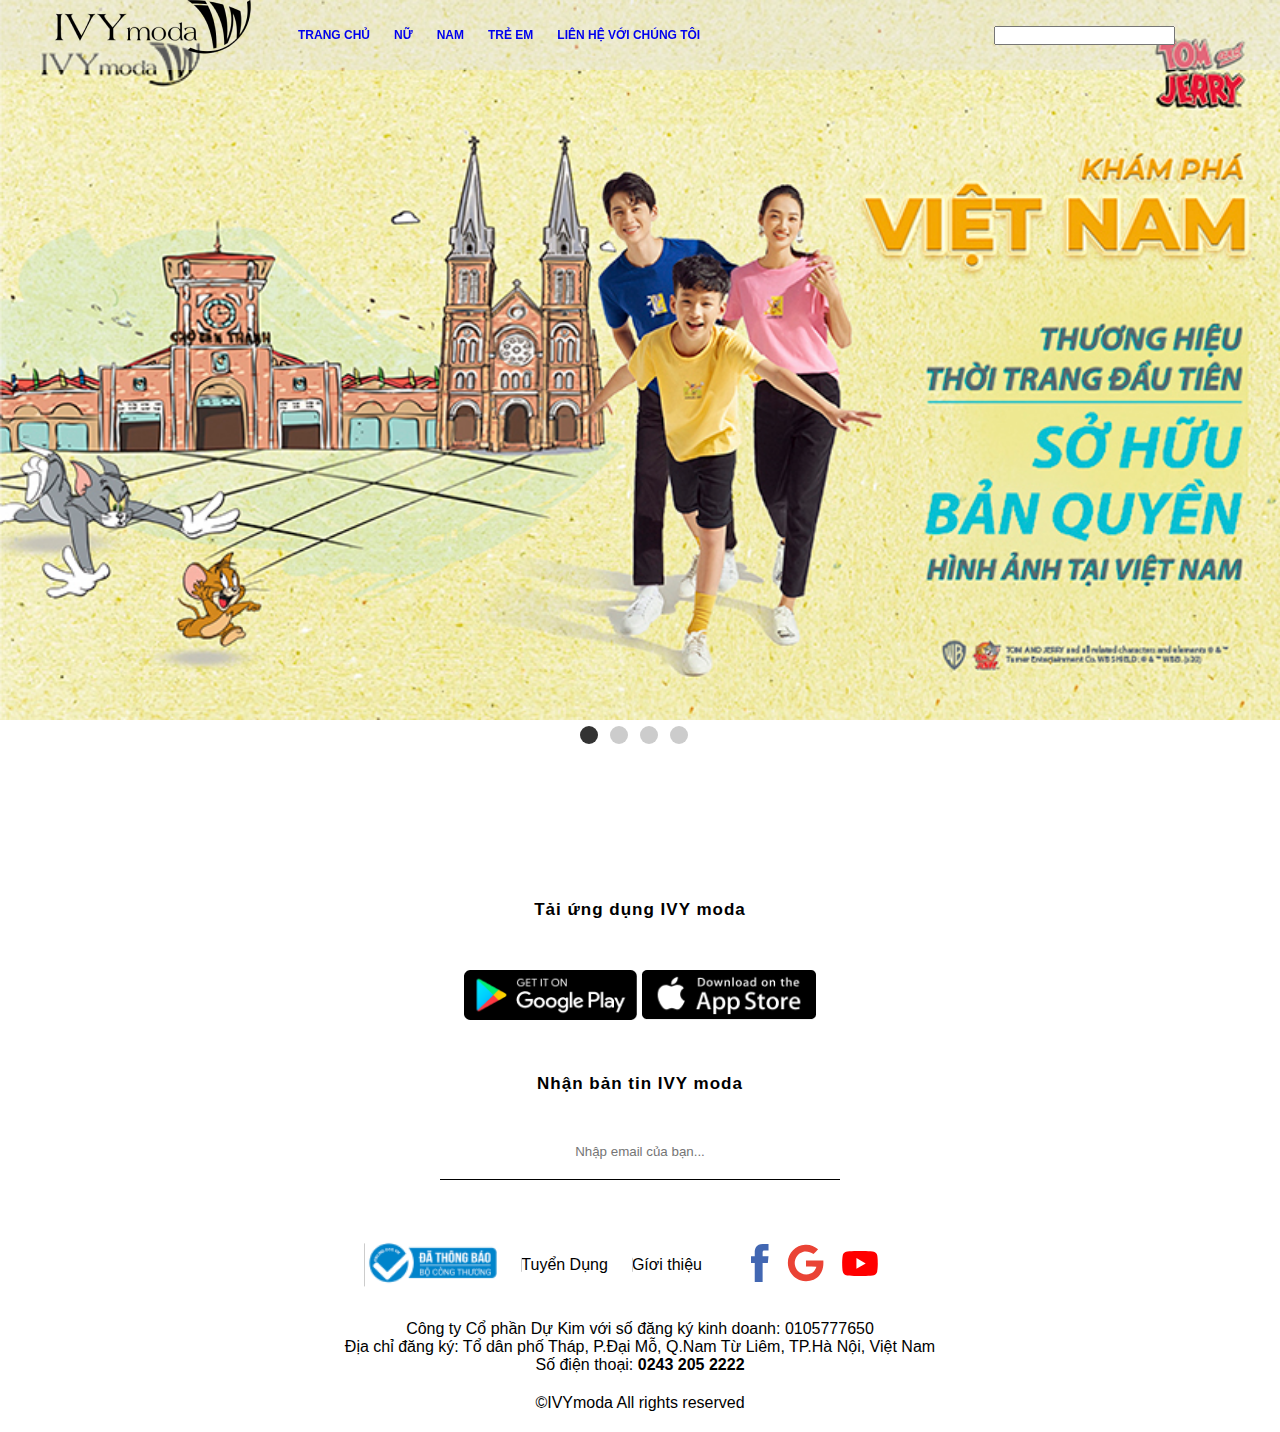
<file: index.html>
<!DOCTYPE html>
<html lang="en">
<head>
    <meta charset="UTF-8">
    <meta http-equiv="X-UA-Compatible" content="IE=edge">
    <meta name="viewport" content="width=device-width, initial-scale=1.0">
    <title>Gsouth</title>
    <link rel="stylesheet" href="style.css">
</head>
<body>
    <header>
        <div class="logo">
            <img src="Hình ảnh/logo.png"     alt="">
        </div>
        <div class="menu">
            <li><a href="index.html">TRANG CHỦ</a></li>
            <li><a href="thoitrangnu.html">NỮ</a>
                <ul class="sub-menu">
                    <li><a href="">Hàng mới về</a></li>
                    <li><a href="">collection</a></li>
                    <li><a href="">Áo</a>
                         <ul>
                            <li><a href="">Áo sơ mi</a></li>
                            <li><a href="">Áo thun</a></li>
                            <li><a href="">Áo khoác</a></li>
                            <li><a href="">Áo len</a></li>
                        </ul>
                    </li>
                    <li><a href="">Quần</a>
                        <ul>
                            <li><a href="">Quần dài</a></li>
                            <li><a href="">Quần lửng</a></li>
                            <li><a href="">Quần kaki</a></li>
                        </ul>
                    </li>
                </ul>
            </li>
            <li><a href="thoitrangnam.html">NAM</a>
                <ul class="sub-menu">
                    <li><a href="">Hàng mới về</a></li>
                    <li><a href="">collection</a></li>
                    <li><a href="">Áo</a>
                         <ul>
                            <li><a href="">Áo sơ mi</a></li>
                            <li><a href="">Áo thun</a></li>
                            <li><a href="">Áo khoác</a></li>
                        </ul>
                    </li>
                    <li><a href="">Quần</a>
                        <ul>
                            <li><a href="">Quần dài</a></li>
                            <li><a href="">Quần kaki</a></li>
                        </ul>
                    </li>
                </ul>
            </li>
            <li><a href="treem.html">TRẺ EM</a></li>
            <li><a href="Lienhe.html">LIÊN HỆ VỚI CHÚNG TÔI</a></li>


        </div>
        <div class="others">
            <li><input type="text"> <i class="fas fa-sarch"></i></li>
            <li><a class="fa fa-paw" href=""></a></li>
            <li><a class="fa fa-user" href=""></a></li>
            <li><a class="fa fa-shopping-bag" href=""></a></li>
        </div>
    </header>
    <section id="Slider">
        <div class="aspect-ratio-169">
            <img src="Hình ảnh/nền.jpg">
            <img src="Hình ảnh/Hinh1.jpg">
            <img src="Hình ảnh/Hình 2.jpg">
            <img src="Hình ảnh/Hình 3.jpg">
        </div>
        <div class="dot-container">
            <div class="dot active"></div>
            <div class="dot"></div>
            <div class="dot"></div>
            <div class="dot"></div>
        </div>
    </section>
    <!-------------------------------------------------------------------->
    <section class="app-container">
        <p>Tải ứng dụng IVY moda</p>
        <div class="app-google">
            <img src="Hình ảnh/googleplay.png" alt="">
            <img src="Hình ảnh/appstore.png" alt="">
        </div>
        <p>Nhận bản tin IVY moda</p>
        <input type="text"placeholder="Nhập email của bạn...">
    </section>
    <div class="footer-top">
        <li><a href=""><img src="Hình ảnh/img-congthuong.png" alt=""></a></li>
        <li><a href=""></a>Tuyển Dụng</li>
        <li><a href=""></a>Gíơi thiệu</li>
        <li>
            <a href=""><img src="Hình ảnh/ic_fb.svg" width="10%" alt=""></a>
            <a href=""><img src="Hình ảnh/ic_gg.svg"width="20%" alt=""></a>
            <a href=""><img src="Hình ảnh/ic_ytb.svg" width="20%" alt=""></a>
        </li>
    </div>
    <div class="footer-center">
    <p>Công ty Cổ phần Dự Kim với số đăng ký kinh doanh: 0105777650<br>

        Địa chỉ đăng ký: Tổ dân phố Tháp, P.Đại Mỗ, Q.Nam Từ Liêm, TP.Hà Nội, Việt Nam<br>
        
        Số điện thoại:<b> 0243 205 2222</b>
    </p>
    </div>
<div class="footer-bottom">
    ©IVYmoda All rights reserved
</div>


</body>
<script>
    const imgPosition = document.querySelectorAll(".aspect-ratio-169 img")
    const imgContainer = document.querySelector('.aspect-ratio-169')
    const dotItem=document.querySelectorAll(".dot")
    let imgNuber = imgPosition.length
    let index = 0
   // console.log(imgPosition)
imgPosition.forEach(function(image,index){
    image.style.left =index*100 + "%"
    dotItem[index].addEventListener("click",function(){
        Slider(index)
    })
})
function imgSlide(){
    index++;
    console.log(index)
    if(index>=imgNuber){
        index=0 }
        Slider(index)
 }
 function Slider(index){
    imgContainer.style.left = "-"+index*100+ "%"
    const dotActive = document.querySelector('.active')
    dotActive.classList.remove("active")
    dotItem[index].classList.add("active")
 }
setInterval(imgSlide,5000)



</script>
</html>
</file>
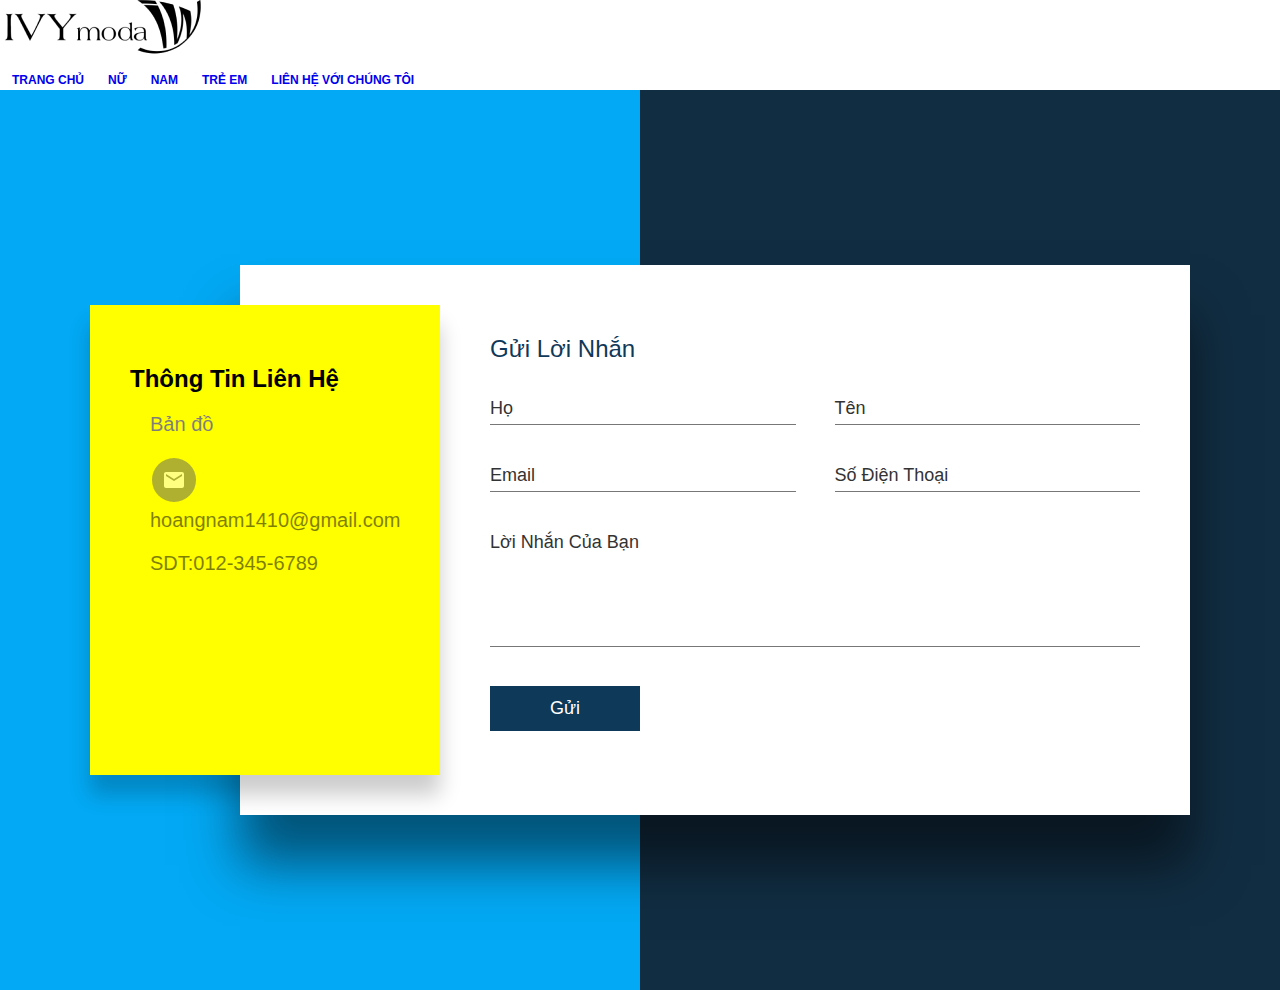
<file: Lienhe.html>
<!DOCTYPE html>
<html lang="en">
<head>
    <meta charset="UTF-8">
    <meta http-equiv="X-UA-Compatible" content="IE=edge">
    <meta name="viewport" content="width=device-width, initial-scale=1.0">
    <title>Document</title>
</head>
<link rel="stylesheet" href="stylelienhe.css">
<body>
    <div class="logo">
        <img src="Hình ảnh/logo.png"     alt="">
    </div>
    <div class="menu">
        <li><a href="index.html">TRANG CHỦ</a></li>
        <li><a href="thoitrangnu.html">NỮ</a>
            <ul class="sub-menu">
                <li><a href="">Hàng mới về</a></li>
                <li><a href="">collection</a></li>
                <li><a href="">Áo</a>
                     <ul>
                        <li><a href="">Áo sơ mi</a></li>
                        <li><a href="">Áo thun</a></li>
                        <li><a href="">Áo khoác</a></li>
                        <li><a href="">Áo len</a></li>
                    </ul>
                </li>
                <li><a href="">Quần</a>
                    <ul>
                        <li><a href="">Quần dài</a></li>
                        <li><a href="">Quần lửng</a></li>
                        <li><a href="">Quần kaki</a></li>
                    </ul>
                </li>
            </ul>
        </li>
        <li><a href="thoitrangnam.html">NAM</a>
            <ul class="sub-menu">
                <li><a href="">Hàng mới về</a></li>
                <li><a href="">collection</a></li>
                <li><a href="">Áo</a>
                     <ul>
                        <li><a href="">Áo sơ mi</a></li>
                        <li><a href="">Áo thun</a></li>
                        <li><a href="">Áo khoác</a></li>
                    </ul>
                </li>
                <li><a href="">Quần</a>
                    <ul>
                        <li><a href="">Quần dài</a></li>
                        <li><a href="">Quần kaki</a></li>
                    </ul>
                </li>
            </ul>
        </li>
        <li><a href="treem.html">TRẺ EM</a></li>
        <li><a href="Lienhe.html">LIÊN HỆ VỚI CHÚNG TÔI</a></li>


    </div>
    <section>
        <div class="container">
          <div class="containerinfo">
            <div>
              <h2>Thông Tin Liên Hệ</h2>
              <ul class="info">
                <li>
                  <span><i class="fa fa-map-marker" aria-hidden="true"></i></span>
                  <span><a href="bảnđồ.html">Bản đồ</a>
                  </span>
                </li>
                <li>
                  <span><i class="fa fa-envelope" aria-hidden="true"></i></span>
                  <span><img src="Hình ảnh/email-icon.svg" alt=""> hoangnam1410@gmail.com</span>
                </li>
               <li>
                  <span><i class="fa fa-phone-square" aria-hidden="true"></i></span>
                  <span>SDT:012-345-6789</span>
                </li>
              </ul>
                </div>
            </div>
            <div class="containerForm">
                <h2>Gửi Lời Nhắn</h2>
                <div class="formBox">
                    <div class="inputBox w50">
                        <input type="text" name="" required>
                        <span>Họ</span>
                    </div>
                    <div class="inputBox w50">
                        <input type="text" name="" required>
                        <span>Tên</span>
                    </div>
                    <div class="inputBox w50">
                        <input type="text" name="" required>
                        <span>Email</span>
                    </div>
                    <div class="inputBox w50">
                        <input type="text" name="" required>
                        <span>Số Điện Thoại</span>
                    </div>
                    <div class="inputBox w100">
                        <textarea name="" required></textarea>
                        <span>Lời Nhắn Của Bạn</span>
                    </div>
                    <div class="inputBox w100">
                        <input type="submit" value="Gửi">
                    </div>
                </div>
            </div>
        </div>
     </section>
     <!-------------------------------------------------------------------------------------->
</body>
</html>
</file>
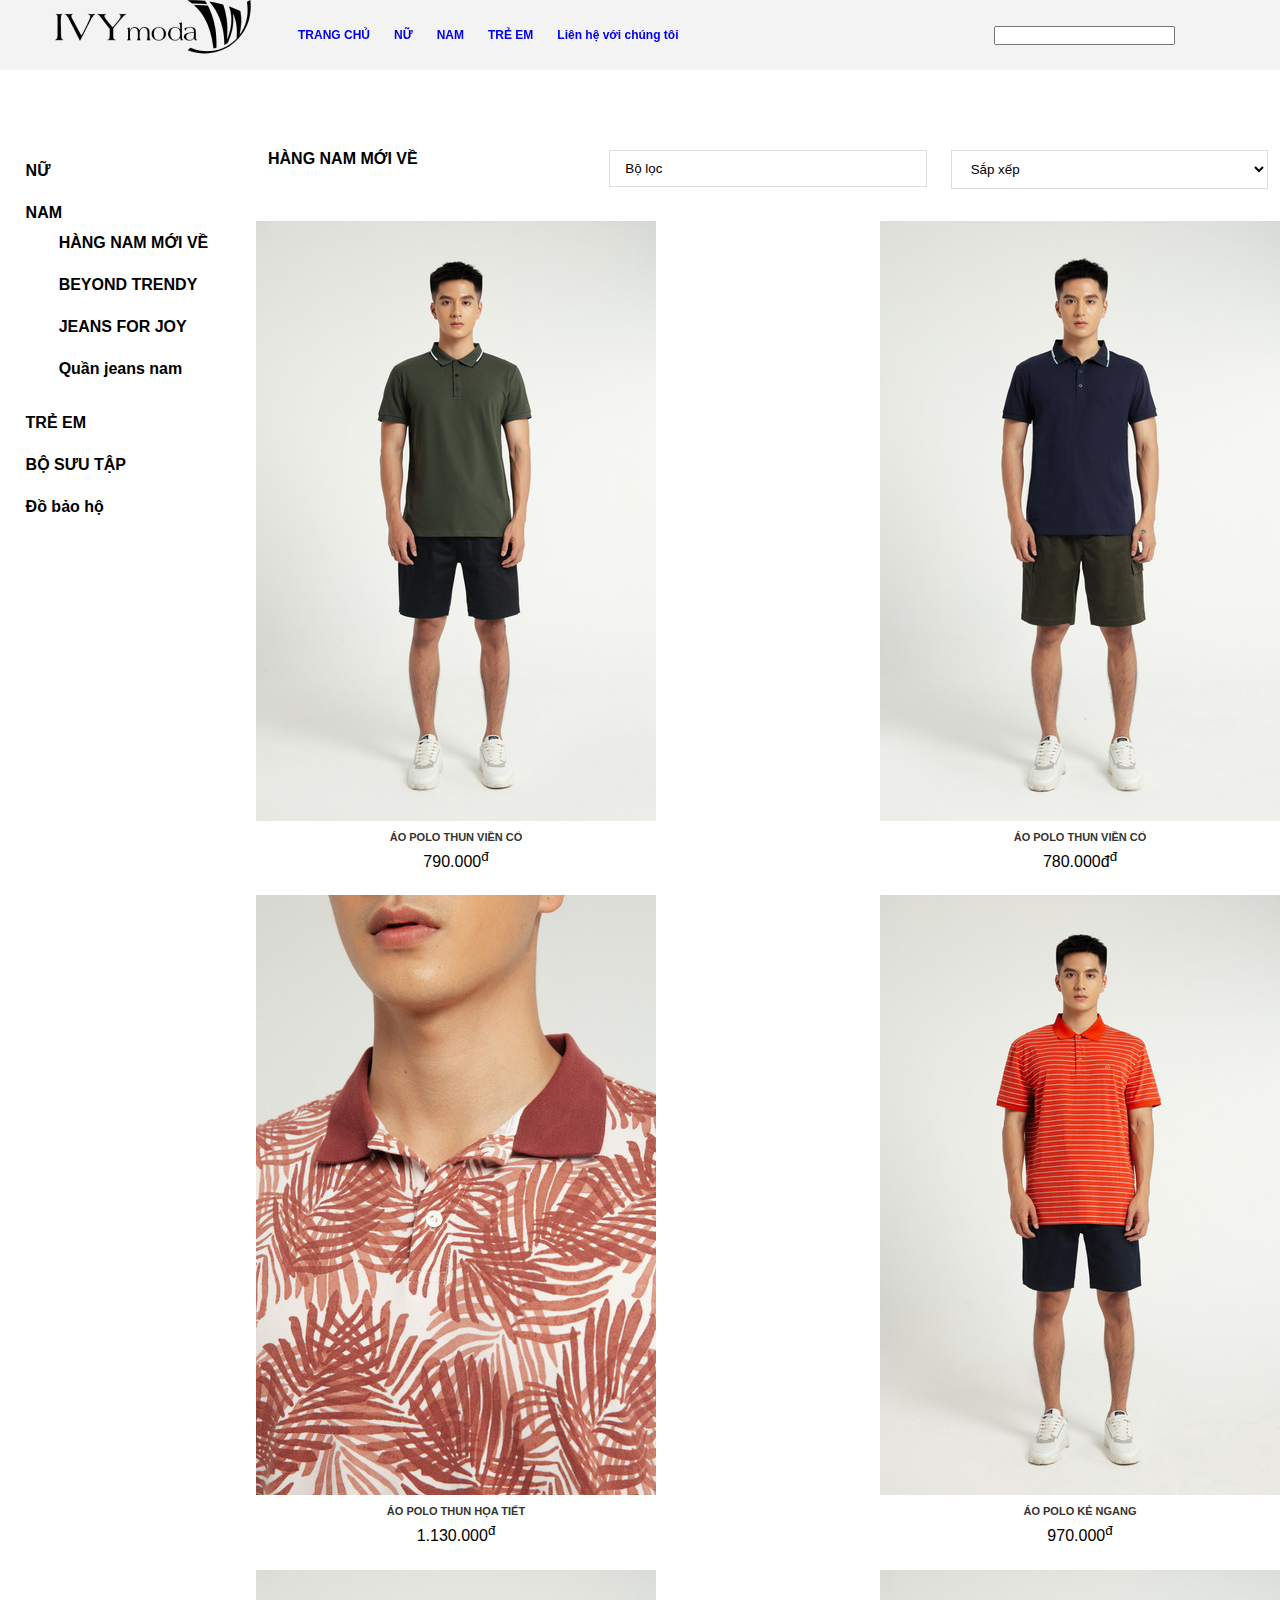
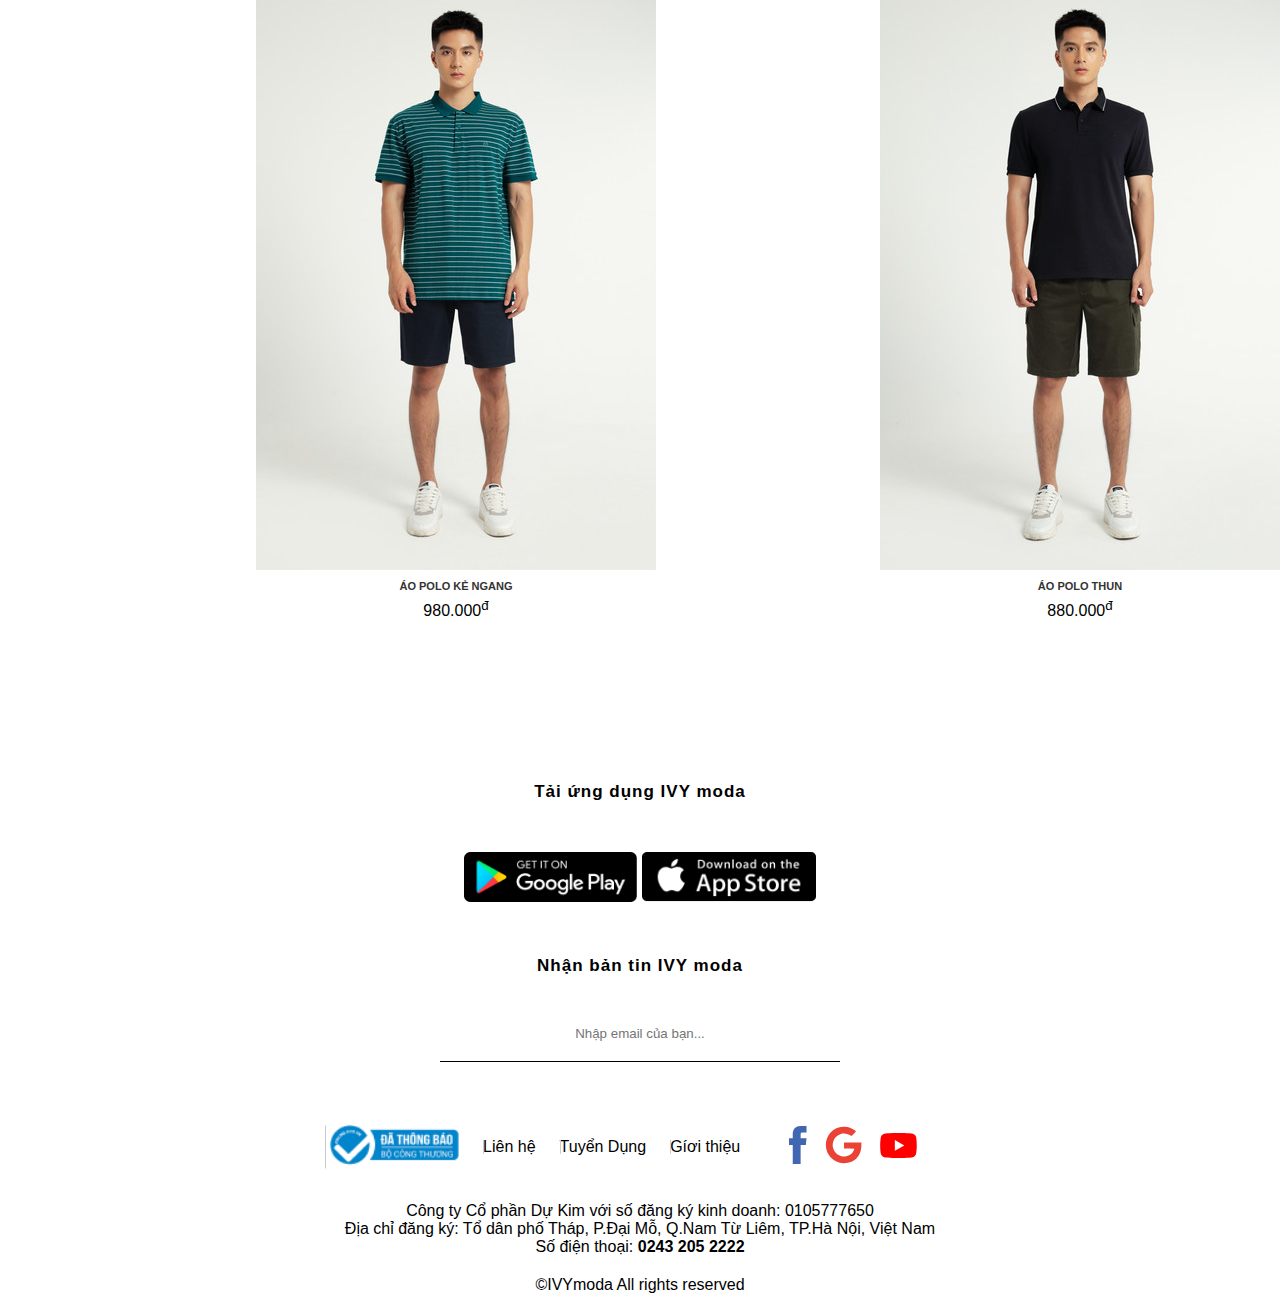
<file: thoitrangnam.html>
<!DOCTYPE html>
<html lang="en">
<head>
    <meta charset="UTF-8">
    <meta http-equiv="X-UA-Compatible" content="IE=edge">
    <meta name="viewport" content="width=device-width, initial-scale=1.0">
    <title>Gsouth</title>
    <link rel="stylesheet" href="stylethoitrangnam.css">
</head>
<body>
    <header>
        <div class="logo">
            <img src="Hình ảnh/logo.png" alt="">
        </div>
        <div class="menu">
            <li><a href="index.html">TRANG CHỦ</a></li>
            <li><a href="thoitrangnu.html">NỮ</a>
                <ul class="sub-menu">
                    <li><a href="">Hàng mới về</a></li>
                    <li><a href="">collection</a></li>
                    <li><a href="">Áo</a>
                         <ul>
                            <li><a href="">Áo sơ mi</a></li>
                            <li><a href="">Áo thun</a></li>
                            <li><a href="">Áo khoác</a></li>
                            <li><a href="">Áo len</a></li>
                        </ul>
                    </li>
                    <li><a href="">Quần</a>
                        <ul>
                            <li><a href="">Quần dài</a></li>
                            <li><a href="">Quần lửng</a></li>
                            <li><a href="">Quần kaki</a></li>
                        </ul>
                    </li>
                </ul>
            </li>
            <li><a href="thoitrangnam.html">NAM</a></li>
            <li><a href="treem.html">TRẺ EM</a></li>
            <li><a href="Lienhe.html">Liên hệ với chúng tôi</a></li>


        </div>
        <div class="others">
            <li><input type="text"> <i class="fas fa-sarch"></i></li>
            <li><a class="fa fa-paw" href=""></a></li>
            <li><a class="fa fa-user" href=""></a></li>
            <li><a class="fa fa-shopping-bag" href=""></a></li>
    </div>
    </header>
    <!------------------------------------------------------------------>
    <section class="cartegory">
        <div class="container">   
            <div class="cartegory-top">
            
            </div>
        </div>
        <div class="container">
            <div class="row">
                <div class="cartegory-left ">
                    <ul>
                        <li class="cartegory-left-li"><a href="">NỮ</a>
                            <ul>
                                <li><a href="">HÀNG NỮ MỚI VỀ</a></li>
                                <li><a href="">BEYOND TRENDY</a></li>
                                <li><a href="">JEANS FOR JOY</a></li>
                                <li><a href="">Quần jeans nữ</a></li>
                            </ul>
                        </li>
                    <li class="cartegory-left-li block"><a href="">NAM</a>
                        <ul>
                            <li><a href="">HÀNG NAM MỚI VỀ</a></li>
                            <li><a href="">BEYOND TRENDY</a></li>
                            <li><a href="">JEANS FOR JOY</a></li>
                            <li><a href="">Quần jeans nam</a></li>
                        </ul>
                    </li>
                        <li class="cartegory-left-li"><a href="">TRẺ EM</a></li>
                        <li class="cartegory-left-li"><a href="">BỘ SƯU TẬP</a></li>
                        <li class="cartegory-left-li"><a href="">Đồ bảo hộ</a></li>
                    </ul>

                </div>
                <div class="cartegory-right row">
                    <div class="cartegory-right-top-item">
                        <p>HÀNG NAM MỚI VỀ</p>
                    </div>
                    <div class="cartegory-right-top-item">
                       <button><span>Bộ lọc</span><i class="fas fa-sort-down"></i></button>
                    </div>
                    <div class="cartegory-right-top-item">
                       <select name="" id="">
                            <option value="">Sắp xếp</option>
                            <option value="">Gía cao đến thấp</option>
                            <option value="">Gía thấp đến cao</option>
                       </select>
                     </div>
                     <div class="cartegory-right-content row">
                        <div class="cartegory-right-content-item">
                            <img src="Hình thời trang nam/1.jpg" alt="">
                            <h1>ÁO POLO THUN VIỀN CỔ</h1>
                            <p>790.000<sup>đ</sup></p>
                        </div>
                    
                    <div class="cartegory-right-content-item">
                        <img src="Hình thời trang nam/2.jpg" alt="">
                        <h1>ÁO POLO THUN VIỀN CỔ</h1>
                        <p>780.000đ<sup>đ</sup></p>
                    </div>
                    <div class="cartegory-right-content-item">
                        <img src="Hình thời trang nam/3.jpg" alt="">
                        <h1>ÁO POLO THUN HỌA TIẾT</h1>
                        <p>1.130.000<sup>đ</sup></p>
                    </div>
                    <div class="cartegory-right-content-item">
                        <img src="Hình thời trang nam/4.jpg" alt="">
                        <h1>ÁO POLO KẺ NGANG</h1>
                        <p>970.000<sup>đ</sup></p>
                    </div>
                    <div class="cartegory-right-content-item">
                        <img src="Hình thời trang nam/5.jpg" alt="">
                        <h1>ÁO POLO KẺ NGANG</h1>
                        <p>980.000<sup>đ</sup></p>
                    </div>
                    <div class="cartegory-right-content-item">
                        <img src="Hình thời trang nam/6.jpg" alt="">
                        <h1>ÁO POLO THUN</h1>
                        <p>880.000<sup>đ</sup></p>
                    </div>
                    
                </div>    
                
                
            </div>
        </div>
    </section>



    <!-------------------------------------------------------------------------->
    <section class="app-container">
        <p>Tải ứng dụng IVY moda</p>
        <div class="app-google">
            <img src="Hình ảnh/googleplay.png" alt="">
            <img src="Hình ảnh/appstore.png" alt="">
        </div>
        <p>Nhận bản tin IVY moda</p>
        <input type="text"placeholder="Nhập email của bạn...">
    </section>
    <div class="footer-top">
        <li><a href=""><img src="Hình ảnh/img-congthuong.png" alt=""></a></li>
        <li><a href="Lienhe.html"></a>Liên hệ</li>
        <li><a href=""></a>Tuyển Dụng</li>
        <li><a href=""></a>Gíơi thiệu</li>
        <li>
            <a href=""><img src="Hình ảnh/ic_fb.svg" width="10%" alt=""></a>
            <a href=""><img src="Hình ảnh/ic_gg.svg"width="20%" alt=""></a>
            <a href=""><img src="Hình ảnh/ic_ytb.svg" width="20%" alt=""></a>
        </li>
    </div>
    <div class="footer-center">
    <p>Công ty Cổ phần Dự Kim với số đăng ký kinh doanh: 0105777650<br>

        Địa chỉ đăng ký: Tổ dân phố Tháp, P.Đại Mỗ, Q.Nam Từ Liêm, TP.Hà Nội, Việt Nam<br>
        
        Số điện thoại:<b> 0243 205 2222</b>
    </p>
    </div>
<div class="footer-bottom">
    ©IVYmoda All rights reserved
</div>
</file>
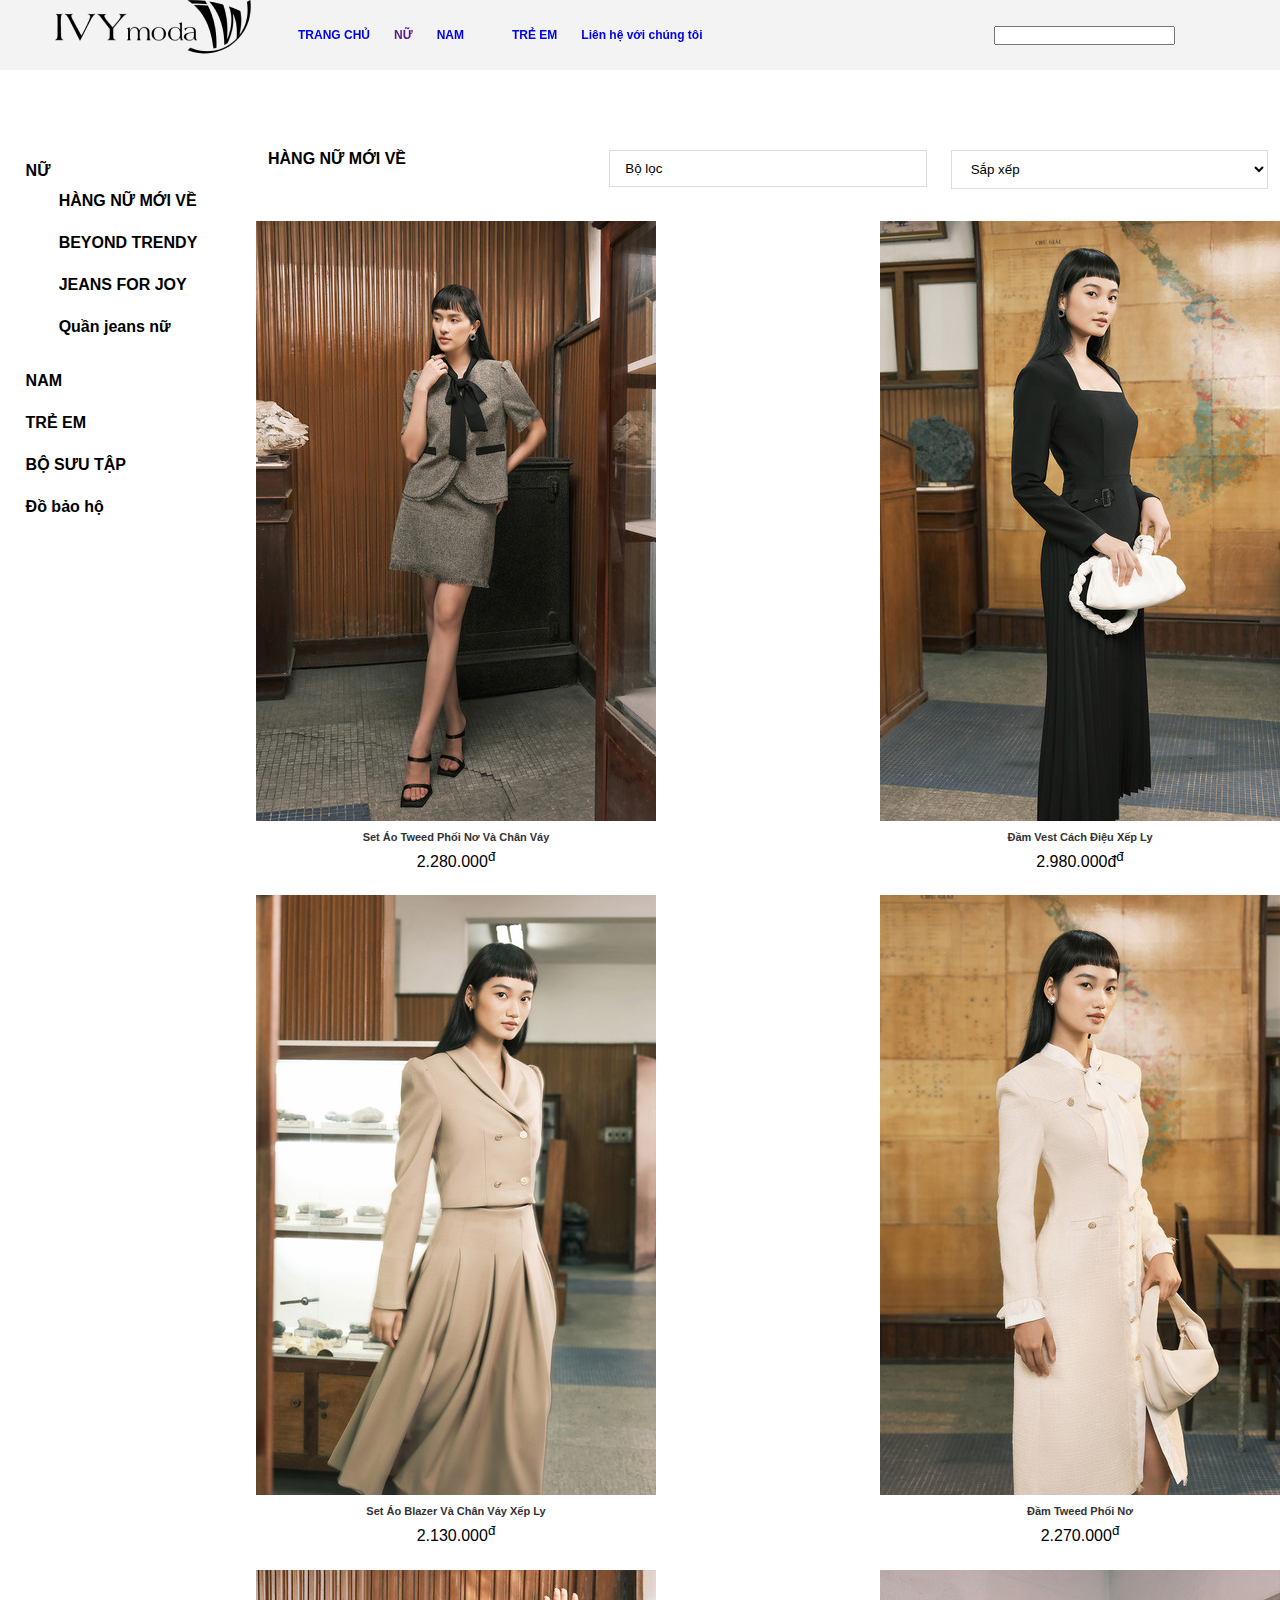
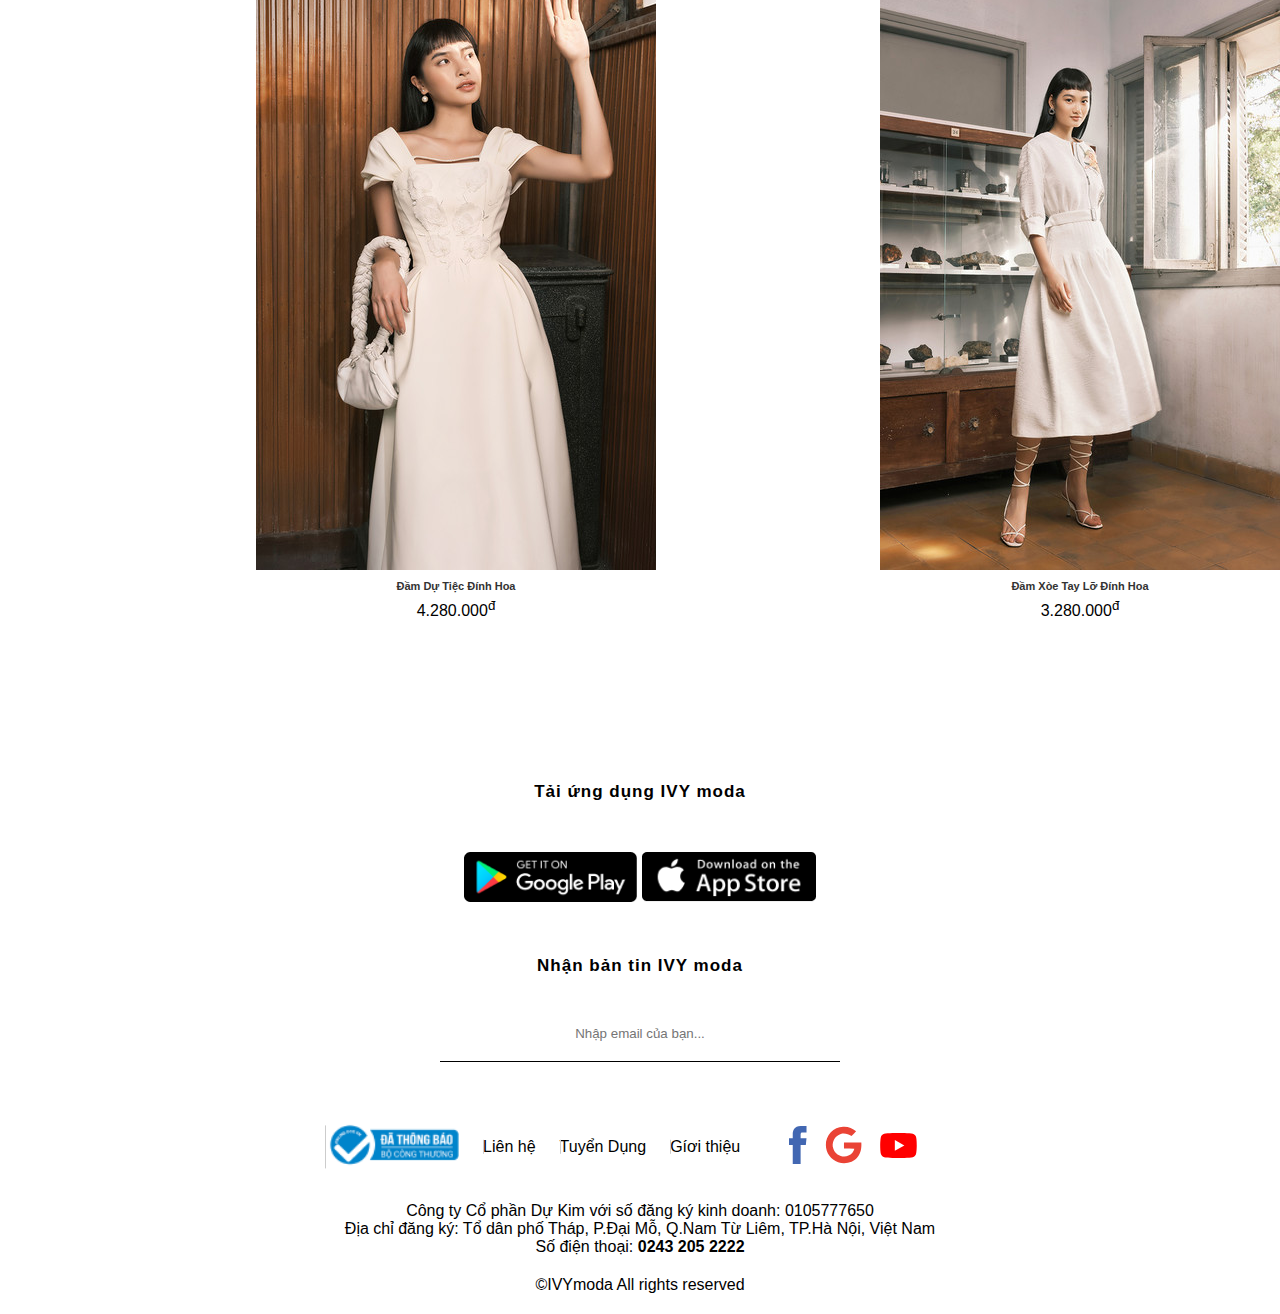
<file: thoitrangnu.html>
<!DOCTYPE html>
<html lang="en">
<head>
    <meta charset="UTF-8">
    <meta http-equiv="X-UA-Compatible" content="IE=edge">
    <meta name="viewport" content="width=device-width, initial-scale=1.0">
    <title>Gsouth</title>
    <link rel="stylesheet" href="stylemuaban.css">
</head>
<body>
    <header>
        <div class="logo">
            <img src="Hình ảnh/logo.png" alt="">
        </div>
        <div class="menu">
            <li><a href="index.html">TRANG CHỦ</a></li>
            <li><a href="">NỮ</a>
                <ul class="sub-menu">
                    <li><a href="">Hàng mới về</a></li>
                    <li><a href="">collection</a></li>
                    <li><a href="">Áo</a>
                         <ul>
                            <li><a href="">Áo sơ mi</a></li>
                            <li><a href="">Áo thun</a></li>
                            <li><a href="">Áo khoác</a></li>
                            <li><a href="">Áo len</a></li>
                        </ul>
                    </li>
                    <li><a href="">Quần</a>
                        <ul>
                            <li><a href="">Quần dài</a></li>
                            <li><a href="">Quần lửng</a></li>
                            <li><a href="">Quần kaki</a></li>
                        </ul>
                    </li>
                </ul>
            </li>
            <li><a href="thoitrangnam.html">NAM</a></li>
                <li><a href=""></a>
                <ul class="sub-menu">
                    <li><a href="">Hàng mới về</a></li>
                    <li><a href="">collection</a></li>
                    <li><a href="">Áo</a>
                         <ul>
                            <li><a href="">Áo sơ mi</a></li>
                            <li><a href="">Áo thun</a></li>
                            <li><a href="">Áo khoác</a></li>
                            <li><a href="">Áo len</a></li>
                        </ul>
                    </li>
                    <li><a href="">Quần</a>
                        <ul>
                            <li><a href="">Quần dài</a></li>
                            <li><a href="">Quần lửng</a></li>
                            <li><a href="">Quần kaki</a></li>
                        </ul>
                    </li>
                </ul>
            </li>
            <li><a href="treem.html">TRẺ EM</a></li>
            <li><a href="Lienhe.html">Liên hệ với chúng tôi</a></li>
            


        </div>
        <div class="others">
            <li><input type="text"> <i class="fas fa-sarch"></i></li>
            <li><a class="fa fa-paw" href=""></a></li>
            <li><a class="fa fa-user" href=""></a></li>
            <li><a class="fa fa-shopping-bag" href=""></a></li>
    </div>
    </header>
    <!----------------------------------------------------------------------------->
    <section class="cartegory">
        <div class="container">   
            <div class="cartegory-top">
            
            </div>
        </div>
        <div class="container">
            <div class="row">
                <div class="cartegory-left ">
                    <ul>
                        <li class="cartegory-left-li block"><a href="">NỮ</a>
                            <ul>
                                <li><a href="">HÀNG NỮ MỚI VỀ</a></li>
                                <li><a href="">BEYOND TRENDY</a></li>
                                <li><a href="">JEANS FOR JOY</a></li>
                                <li><a href="">Quần jeans nữ</a></li>
                            </ul>
                        </li>
                    <li class="cartegory-left-li"><a href="">NAM</a>
                        <ul>
                            <li><a href="">HÀNG NAM MỚI VỀ</a></li>
                            <li><a href="">BEYOND TRENDY</a></li>
                            <li><a href="">JEANS FOR JOY</a></li>
                            <li><a href="">Quần jeans nam</a></li>
                        </ul>
                    </li>
                        <li class="cartegory-left-li"><a href="">TRẺ EM</a></li>
                        <li class="cartegory-left-li"><a href="">BỘ SƯU TẬP</a></li>
                        <li class="cartegory-left-li"><a href="">Đồ bảo hộ</a></li>
                    </ul>

                </div>
                <div class="cartegory-right row">
                    <div class="cartegory-right-top-item">
                        <p>HÀNG NỮ MỚI VỀ</p>
                    </div>
                    <div class="cartegory-right-top-item">
                       <button><span>Bộ lọc</span><i class="fas fa-sort-down"></i></button>
                    </div>
                    <div class="cartegory-right-top-item">
                       <select name="" id="">
                            <option value="">Sắp xếp</option>
                            <option value="">Gía cao đến thấp</option>
                            <option value="">Gía thấp đến cao</option>
                       </select>
                     </div>
                     <div class="cartegory-right-content row">
                        <div class="cartegory-right-content-item">
                            <img src="Hình thời trang nữ/357025d3e5dff46abf103b07988dd40f.jpg" alt="">
                            <h1>Set Áo Tweed Phối Nơ Và Chân Váy</h1>
                            <p>2.280.000<sup>đ</sup></p>
                        </div>
                    
                    <div class="cartegory-right-content-item">
                        <img src="Hình thời trang nữ/1.jpg" alt="">
                        <h1>Đầm Vest Cách Điệu Xếp Ly</h1>
                        <p>2.980.000đ<sup>đ</sup></p>
                    </div>
                    <div class="cartegory-right-content-item">
                        <img src="Hình thời trang nữ/hinh2.jpg" alt="">
                        <h1>Set Áo Blazer Và Chân Váy Xếp Ly</h1>
                        <p>2.130.000<sup>đ</sup></p>
                    </div>
                    <div class="cartegory-right-content-item">
                        <img src="Hình thời trang nữ/hinh3.jpg" alt="">
                        <h1>Đầm Tweed Phối Nơ</h1>
                        <p>2.270.000<sup>đ</sup></p>
                    </div>
                    <div class="cartegory-right-content-item">
                        <img src="Hình thời trang nữ/hinh4.jpg" alt="">
                        <h1>Đầm Dự Tiệc Đính Hoa</h1>
                        <p>4.280.000<sup>đ</sup></p>
                    </div>
                    <div class="cartegory-right-content-item">
                        <img src="Hình thời trang nữ/6.jpg" alt="">
                        <h1>Đầm Xòe Tay Lỡ Đính Hoa</h1>
                        <p>3.280.000<sup>đ</sup></p>
                    </div>
                    
                </div>    
                
                
            </div>
        </div>
    </section>

    <!------------------------------------------------------------------------------>
    <section class="app-container">
        <p>Tải ứng dụng IVY moda</p>
        <div class="app-google">
            <img src="Hình ảnh/googleplay.png" alt="">
            <img src="Hình ảnh/appstore.png" alt="">
        </div>
        <p>Nhận bản tin IVY moda</p>
        <input type="text"placeholder="Nhập email của bạn...">
    </section>
    <div class="footer-top">
        <li><a href=""><img src="Hình ảnh/img-congthuong.png" alt=""></a></li>
        <li><a href="Lienhe.html"></a>Liên hệ</li>
        <li><a href=""></a>Tuyển Dụng</li>
        <li><a href=""></a>Gíơi thiệu</li>
        <li>
            <a href=""><img src="Hình ảnh/ic_fb.svg" width="10%" alt=""></a>
            <a href=""><img src="Hình ảnh/ic_gg.svg"width="20%" alt=""></a>
            <a href=""><img src="Hình ảnh/ic_ytb.svg" width="20%" alt=""></a>
        </li>
    </div>
    <div class="footer-center">
    <p>Công ty Cổ phần Dự Kim với số đăng ký kinh doanh: 0105777650<br>

        Địa chỉ đăng ký: Tổ dân phố Tháp, P.Đại Mỗ, Q.Nam Từ Liêm, TP.Hà Nội, Việt Nam<br>
        
        Số điện thoại:<b> 0243 205 2222</b>
    </p>
    </div>
<div class="footer-bottom">
    ©IVYmoda All rights reserved
</div>
</file>
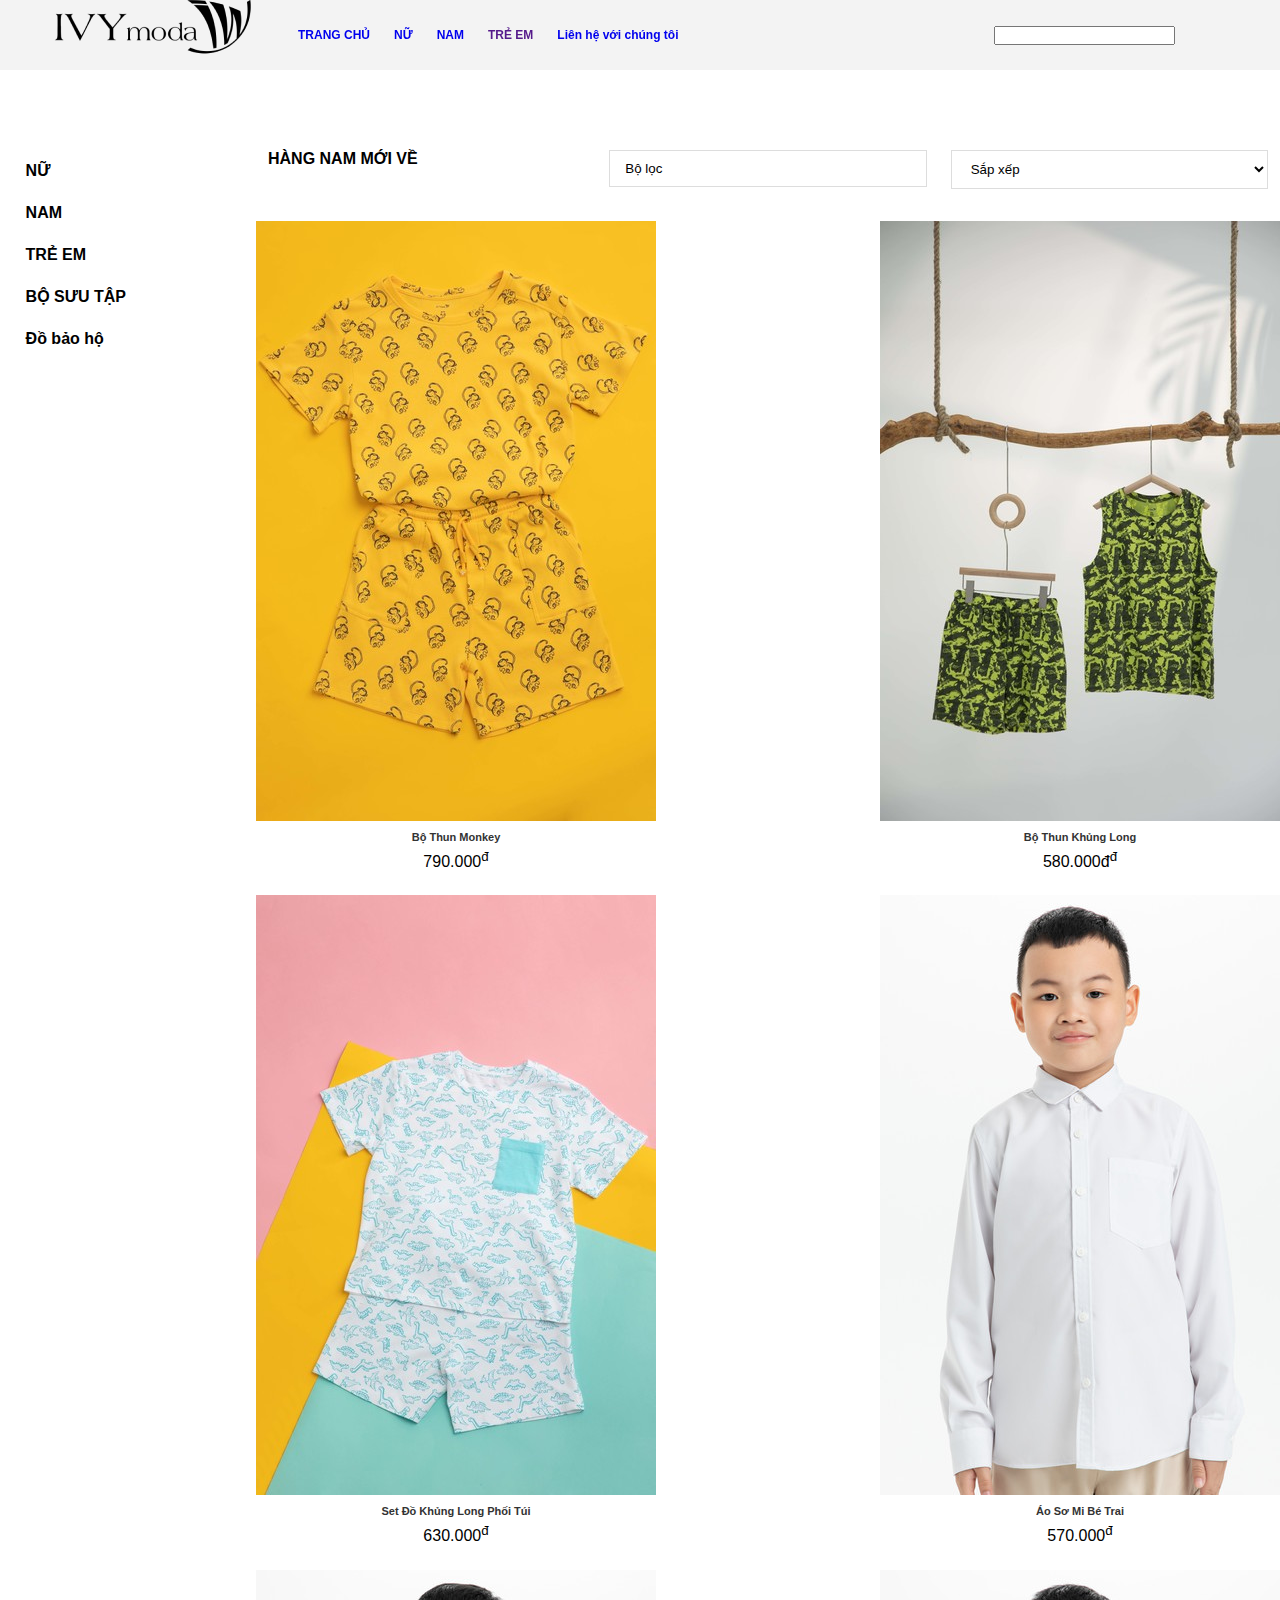
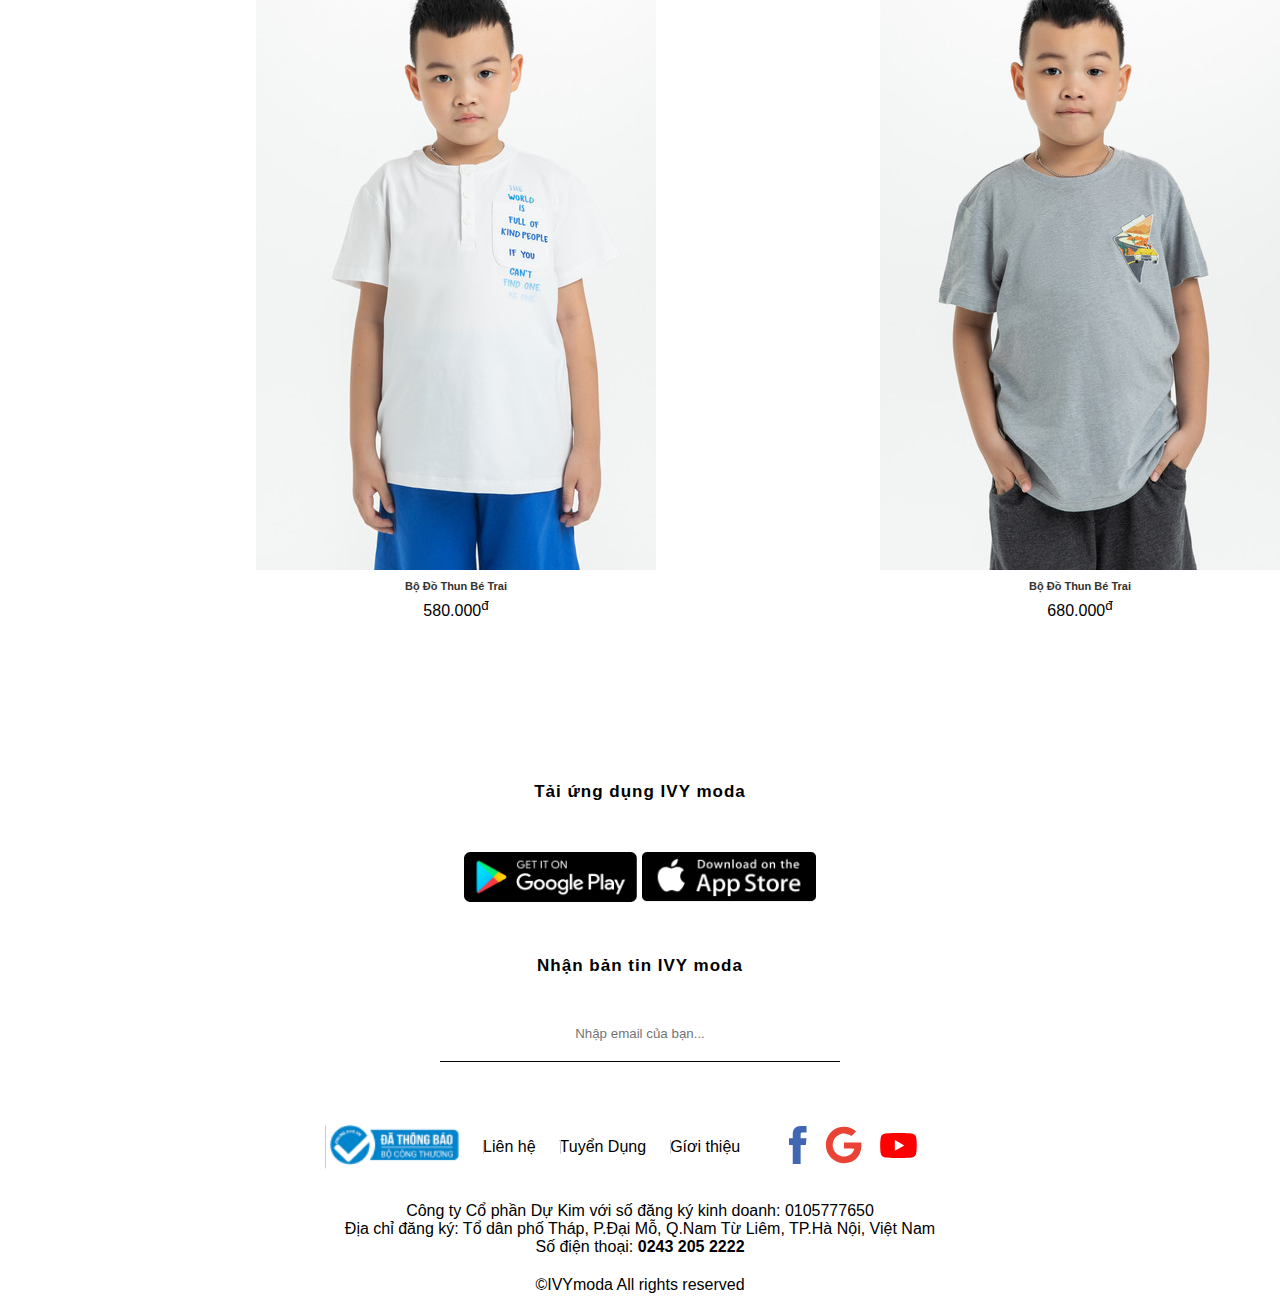
<file: treem.html>
<!DOCTYPE html>
<html lang="en">
<head>
    <meta charset="UTF-8">
    <meta http-equiv="X-UA-Compatible" content="IE=edge">
    <meta name="viewport" content="width=device-width, initial-scale=1.0">
    <title>Gsouth</title>
    <link rel="stylesheet" href="stylethoitrangtreem.css">
</head>
<body>
    <header>
        <div class="logo">
            <img src="Hình ảnh/logo.png" alt="">
        </div>
        <div class="menu">
            <li><a href="index.html">TRANG CHỦ</a></li>
            <li><a href="thoitrangnu.html">NỮ</a>
                <ul class="sub-menu">
                    <li><a href="">Hàng mới về</a></li>
                    <li><a href="">collection</a></li>
                    <li><a href="">Áo</a>
                         <ul>
                            <li><a href="">Áo sơ mi</a></li>
                            <li><a href="">Áo thun</a></li>
                            <li><a href="">Áo khoác</a></li>
                            <li><a href="">Áo len</a></li>
                        </ul>
                    </li>
                    <li><a href="">Quần</a>
                        <ul>
                            <li><a href="">Quần dài</a></li>
                            <li><a href="">Quần lửng</a></li>
                            <li><a href="">Quần kaki</a></li>
                        </ul>
                    </li>
                </ul>
            </li>
            <li><a href="thoitrangnam.html">NAM</a></li>
            <li><a href="">TRẺ EM</a></li>
            <li><a href="Lienhe.html">Liên hệ với chúng tôi</a></li>

        </div>
        <div class="others">
            <li><input type="text"> <i class="fas fa-sarch"></i></li>
            <li><a class="fa fa-paw" href=""></a></li>
            <li><a class="fa fa-user" href=""></a></li>
            <li><a class="fa fa-shopping-bag" href=""></a></li>
    </div>
    </header>
    <!------------------------------------------------------------------>
    <section class="cartegory">
        <div class="container">   
            <div class="cartegory-top">
            
            </div>
        </div>
        <div class="container">
            <div class="row">
                <div class="cartegory-left ">
                    <ul>
                        <li class="cartegory-left-li"><a href="">NỮ</a>
                            <ul>
                                <li><a href="">HÀNG NỮ MỚI VỀ</a></li>
                                <li><a href="">BEYOND TRENDY</a></li>
                                <li><a href="">JEANS FOR JOY</a></li>
                                <li><a href="">Quần jeans nữ</a></li>
                            </ul>
                        </li>
                    <li class="cartegory-left-li "><a href="">NAM</a>
                        <ul>
                            <li><a href="">HÀNG NAM MỚI VỀ</a></li>
                            <li><a href="">BEYOND TRENDY</a></li>
                            <li><a href="">JEANS FOR JOY</a></li>
                            <li><a href="">Quần jeans nam</a></li>
                        </ul>
                    </li>
                        <li class="cartegory-left-li"><a href="">TRẺ EM</a></li>
                        <li class="cartegory-left-li"><a href="">BỘ SƯU TẬP</a></li>
                        <li class="cartegory-left-li"><a href="">Đồ bảo hộ</a></li>
                    </ul>

                </div>
                <div class="cartegory-right row">
                    <div class="cartegory-right-top-item">
                        <p>HÀNG NAM MỚI VỀ</p>
                    </div>
                    <div class="cartegory-right-top-item">
                       <button><span>Bộ lọc</span><i class="fas fa-sort-down"></i></button>
                    </div>
                    <div class="cartegory-right-top-item">
                       <select name="" id="">
                            <option value="">Sắp xếp</option>
                            <option value="">Gía cao đến thấp</option>
                            <option value="">Gía thấp đến cao</option>
                       </select>
                     </div>
                     <div class="cartegory-right-content row">
                        <div class="cartegory-right-content-item">
                            <img src="Hình thời trang trẻ em/1.jpg" alt="">
                            <h1>Bộ Thun Monkey</h1>
                            <p>790.000<sup>đ</sup></p>
                        </div>
                    
                    <div class="cartegory-right-content-item">
                        <img src="Hình thời trang trẻ em/2.jpg" alt="">
                        <h1>Bộ Thun Khủng Long</h1>
                        <p>580.000đ<sup>đ</sup></p>
                    </div>
                    <div class="cartegory-right-content-item">
                        <img src="Hình thời trang trẻ em/3.jpg" alt="">
                        <h1>Set Đồ Khủng Long Phối Túi</h1>
                        <p>630.000<sup>đ</sup></p>
                    </div>
                    <div class="cartegory-right-content-item">
                        <img src="Hình thời trang trẻ em/4.jpg" alt="">
                        <h1>Áo Sơ Mi Bé Trai</h1>
                        <p>570.000<sup>đ</sup></p>
                    </div>
                    <div class="cartegory-right-content-item">
                        <img src="Hình thời trang trẻ em/5.jpg" alt="">
                        <h1>Bộ Đồ Thun Bé Trai</h1>
                        <p>580.000<sup>đ</sup></p>
                    </div>
                    <div class="cartegory-right-content-item">
                        <img src="Hình thời trang trẻ em/6.jpg" alt="">
                        <h1>Bộ Đồ Thun Bé Trai</h1>
                        <p>680.000<sup>đ</sup></p>
                    </div>
                    
                </div>    
                
                
            </div>
        </div>
    </section>



    <!-------------------------------------------------------------------------->
    <section class="app-container">
        <p>Tải ứng dụng IVY moda</p>
        <div class="app-google">
            <img src="Hình ảnh/googleplay.png" alt="">
            <img src="Hình ảnh/appstore.png" alt="">
        </div>
        <p>Nhận bản tin IVY moda</p>
        <input type="text"placeholder="Nhập email của bạn...">
    </section>
    <div class="footer-top">
        <li><a href=""><img src="Hình ảnh/img-congthuong.png" alt=""></a></li>
        <li><a href="Lienhe.html"></a>Liên hệ</li>
        <li><a href=""></a>Tuyển Dụng</li>
        <li><a href=""></a>Gíơi thiệu</li>
        <li>
            <a href=""><img src="Hình ảnh/ic_fb.svg" width="10%" alt=""></a>
            <a href=""><img src="Hình ảnh/ic_gg.svg"width="20%" alt=""></a>
            <a href=""><img src="Hình ảnh/ic_ytb.svg" width="20%" alt=""></a>
        </li>
    </div>
    <div class="footer-center">
    <p>Công ty Cổ phần Dự Kim với số đăng ký kinh doanh: 0105777650<br>

        Địa chỉ đăng ký: Tổ dân phố Tháp, P.Đại Mỗ, Q.Nam Từ Liêm, TP.Hà Nội, Việt Nam<br>
        
        Số điện thoại:<b> 0243 205 2222</b>
    </p>
    </div>
<div class="footer-bottom">
    ©IVYmoda All rights reserved
</div>
</file>
<file: style.css>
*{
    margin: 0;
    padding: 0;
    box-sizing: border-box;
    font-family: Arial, Helvetica, sans-serif;
}
li{
    list-style: none;
}
a{
    text-decoration: none;
}
header{
    display: flex;
    justify-content: space-between;
    padding: 0 50px;
    height: 70px;
    align-items: center;
    position: fixed;
    top: 0;
    left: 0;
    z-index: 1;
    background: rgba(225,225,225, 0.4);
    width: 100%;
}
.logo{
    flex: 1;
}
.menu{
    flex: 3;
    display: flex;
}
.menu >li{
 padding: 0 12px;
 position: relative;
}
.menu >li:hover .sub-menu{
    visibility: visible;
    top: 50px;
}   
.others{
    flex: 1;
    display: flex;
}
.sub-menu{
    position: absolute;
    width: 150px;
    border: 1px solid #ccc;
    padding: 10px 0 10px 20px;
   visibility: hidden;
   top: 60px;
   transition: 0.3s;
   z-index: 1;
   background: #fff;
}
.sub-menu ul{
    padding-left: 20px;
}
.sub-menu li a{
    font-weight: normal!important;
    font-size: 12px!important;
}
.menu li a{
    font-size: 12px;
    font-weight: bold!important;
    display: block;
    line-height: 20px;
}
.others{
    flex: 1;
    display: flex;
}
#Slider{
    padding-bottom: 30px;
    padding-bottom: 2px solid #000;
    overflow: hidden;
}
.aspect-ratio-169 {
    display: block;
    position: relative;
    padding-top: 56.25%;
    transition: 0.3s;
   
}
  
  .aspect-ratio-169 img {
    display: block;
    position: absolute;
    width: 100%;
    height: 100%;
    top: 0;
    left: 0;
}
.dot-container{
    position: absolute;
    height: 30px;
    width: 100%;
    display: flex;  
    align-items: center;
    text-align: center;
    justify-content: center;
}
.dot{
    height: 18px;
    width: 18px;
    background-color: #CCC;
    border-radius: 50%;
    margin-right: 12px;
    cursor: pointer;
}
.dot.active{
    background-color: #333;
}
/*---------------------------------app------------------------------*/
.app-container{
    text-align: center;
    align-items: center;
    padding: 150px 0 50px 0;
}
.app-google{
    margin: 50px;
}
.app-google img{
    height: 50px;
    cursor: pointer;
}
.app-container p{
    line-height: 20px;
    letter-spacing: 1px;
    font-size: 17px;
    color: #000;
    font-weight: bold;
}
.app-container input{
    margin-top: 50px;
    border: none;
    border-bottom: 1px solid #000;
    padding-bottom: 20px;
    width: 400px;
    text-align: center;
    outline: none;
}
/*---------------------------------footer--------------------*/
footer{
    text-align: center;
}
.footer-top{
    display: flex;
    text-align: center;
    justify-content: center;
    align-items: center;
    margin-bottom: 20px;
   height: 70px;
}
.footer-top img{
    height: 50px;
}
.footer-top li{
    padding: 0 12px;
    position: relative;
}
.footer-top li::after{
    content: "";
    display: block;
    width: 1px;
    height: 80%;
    background: #cccccc;
    position: absolute;
    top: 50%;
    transform: translateY(-50%);
}
.footer-top li:last-child::after{
    display: none;
}
.footer-top li:last-child a{
    margin-right: 12px;
    color: #333;
}
.footer-center{
    text-align: center;
}
.footer-bottom{
    margin: 20px 0;
    text-align: center;
}
</file>
<file: stylelienhe.css>
*{
    margin: 0;
    padding: 0;
    box-sizing: border-box;
    font-family: Arial, Helvetica, sans-serif;
}
li{
    list-style: none;
}
a{
    text-decoration: none;
}
header{
    display: flex;
    justify-content: space-between;
    padding: 0 50px;
    height: 70px;
    align-items: center;
    position: fixed;
    top: 0;
    left: 0;
    z-index: 1;
    background: rgba(225,225,225, 0.4);
    width: 100%;
}
.logo{
    flex: 1;
}
.menu{
    flex: 3;
    display: flex;
}
.menu >li{
 padding: 0 12px;
 position: relative;
}
.menu >li:hover .sub-menu{
    visibility: visible;
    top: 50px;
}   
.others{
    flex: 1;
    display: flex;
}
.sub-menu{
    position: absolute;
    width: 150px;
    border: 1px solid #ccc;
    padding: 10px 0 10px 20px;
   visibility: hidden;
   top: 60px;
   transition: 0.3s;
   z-index: 1;
   background: #fff;
}
.sub-menu ul{
    padding-left: 20px;
}
.sub-menu li a{
    font-weight: normal!important;
    font-size: 12px!important;
}
.menu li a{
    font-size: 12px;
    font-weight: bold!important;
    display: block;
    line-height: 20px;
}




*{
    margin:0;
    padding: 0;
    font-family: 'Roboto', sans-serif;
    box-sizing: border-box;
}
section{
    position: relative;
    display: flex;
    justify-content: center;
    align-items: center;
    min-height: 100vh;
    background: #112d42;
}
section::before{
    content: "";
    position: absolute;
    top: 0;
    left: 0;
    width:50%;
    height: 100%;
    background: #03a9f4;
}
section .container{
    position: relative;
    min-width: 1100px;
    min-height: 550px;
    display:flex;
    z-index: 100;
}
/*-------------------------------------------------------------------*/
section .container .containerinfo{
    position: absolute;
    top: 40px;
    width: 350px;
    height: calc(100% - 80px);
    background:yellow;
    z-index: 1;
    padding: 40px;
    display: flex;
    flex-direction: column;
    justify-content: space-between;
    box-shadow: 0 20px 20px rgba(0,0,0,0.2);
}
section .container .containerinfo h2{
    color:black;
    font-size: 24px;
    margin: 20px 0;
}
section .container .containerinfo li{
    position: relative;
    list-style: none;
    display: flex;
    margin: 20px 0;
    cursor: pointer;
    align-items: flex-start;
}
section .container .containerinfo li span{
    color: black;
    margin-left: 10px;
    font-weight: 300;
    opacity: 0.5;
    font-size: 20px;
}
/*Hiệu Ứng Hover Cho Thẻ Li*/
section .container .containerinfo li:hover span{
    opacity: 1;
}
/*---------------------------------*/
section .container .containerinfo .sci{
    position: relative;
    display:flex;
}
section .container .containerinfo .sci li{
    list-style: none;
    margin-right: 15px;
}
section .container .containerinfo .sci li a{
    text-decoration: none;
    opacity: 0.5;
    color: #fff;
    font-size: 32px;
}
/*Hiệu Ứng Hover Icon*/
section .container .containerinfo .sci li:hover a{
    opacity: 1;
}



section .container .containerForm{
    position: absolute;
    padding: 70px 50px;
    background: #fff;
    margin-left: 150px;
    padding-left: 250px;
    width: calc(100% - 150px);
    height: 100%;
    box-shadow: 0 50px 50px rgba(0,0,0,0.5);
}
section .container .containerForm h2{
    color: #0f3959;
    font-size: 24px;
    font-weight: 500;
}
section .container .containerForm .formBox{
    position: relative;
    display: flex;
    justify-content: space-between;
    flex-wrap: wrap;
    padding-top: 30px;
}
section .container .containerForm .formBox .inputBox{
    position: relative;
    margin: 0 0 35px 0;
}
section .container .containerForm .formBox .inputBox.w50{
    width: 47%;
}
section .container .containerForm .formBox .inputBox.w100{
    width: 100%;
}



section .container .containerForm .formBox .inputBox input,
 section .container .containerForm .formBox .inputBox textarea{
     width: 100%;
     padding: 5px 0;
     resize: none;
     font-size: 18px;
     font-weight: 400;
     color: #333;
     border: none;
     border-bottom: 1px solid #777;
     outline: none;
 }
section .container .containerForm .formBox .inputBox textarea{
     min-height: 120px;
 }
section .container .containerForm .formBox .inputBox input[type="submit"]{
     position: relative;
     cursor: pointer;
     background: #0f3959;
     color: #fff;
     border: none;
     max-width: 150px;
     padding: 12px;
 }
section .container .containerForm .formBox .inputBox input[type="submit"]:hover{
     background:  #ff568c;
 }







section .container .containerForm .formBox .inputBox span{
    position: absolute;
    left: 0;
    padding: 5px 0;
    font-size: 18px;
    font-weight: 400;
    color: #333;
    transition: 0.5s;
    pointer-events: none;
}
section .container .containerForm .formBox .inputBox input:focus ~ span,
section .container .containerForm .formBox .inputBox textarea:focus ~ span,
section .container .containerForm .formBox .inputBox input:valid ~ span,
section .container .containerForm .formBox .inputBox textarea:valid ~ span{
    transform: translateY(-20px);
    font-size: 12px;
    font-weight: 400;
    letter-spacing: 1px;
    color: #ff568c
}
</file>
<file: stylethoitrangnam.css>
*{
    margin: 0;
    padding: 0;
    box-sizing: border-box;
    font-family: Arial, Helvetica, sans-serif;
}
li{
    list-style: none;
}
a{
    text-decoration: none;
}
header{
    display: flex;
    justify-content: space-between;
    padding: 0 50px;
    height: 70px;
    align-items: center;
    position: fixed;
    top: 0;
    left: 0;
    z-index: 1;
    background: rgba(225,225,225, 0.4);
    width: 100%;
}
.logo{
    flex: 1;
}
.menu{
    flex: 3;
    display: flex;
}
.menu >li{
 padding: 0 12px;
 position: relative;
}
.menu >li:hover .sub-menu{
    visibility: visible;
    top: 50px;
}   
.sub-menu{
    position: absolute;
    width: 150px;
    border: 1px solid #ccc;
    padding: 10px 0 10px 20px;
   visibility: hidden;
   top: 60px;
   transition: 0.3s;
   z-index: 1;
   background: #fff;
}
.sub-menu ul{
    padding-left: 20px;
}
.sub-menu li a{
    font-weight: normal!important;
    font-size: 12px!important;
}
.menu li a{
    font-size: 12px;
    font-weight: bold!important;
    display: block;
    line-height: 20px;
}
.others{
    flex: 1;
    display: flex;
}
/*-----------------------------------------------------------------------*/
footer{
    text-align: center;
}
.footer-top{
    display: flex;
    text-align: center;
    justify-content: center;
    align-items: center;
    margin-bottom: 20px;
   height: 70px;
}
.footer-top img{
    height: 50px;
}
.footer-top li{
    padding: 0 12px;
    position: relative;
}
.footer-top li::after{
    content: "";
    display: block;
    width: 1px;
    height: 80%;
    background: #cccccc;
    position: absolute;
    top: 50%;
    transform: translateY(-50%);
}
.footer-top li:last-child::after{
    display: none;
}
.footer-top li:last-child a{
    margin-right: 12px;
    color: #333;
}
.footer-center{
    text-align: center;
}
.footer-bottom{
    margin: 20px 0;
    text-align: center;
}
/*--------------------------------------------*/
.app-container{
    text-align: center;
    align-items: center;
    padding: 150px 0 50px 0;
}
.app-google{
    margin: 50px;
}
.app-google img{
    height: 50px;
    cursor: pointer;
}
.app-container p{
    line-height: 20px;
    letter-spacing: 1px;
    font-size: 17px;
    color: #000;
    font-weight: bold;
}
.app-container input{
    margin-top: 50px;
    border: none;
    border-bottom: 1px solid #000;
    padding-bottom: 20px;
    width: 400px;
    text-align: center;
    outline: none;
}
/*---------------------------------------------------------------*/
.row{
    display: flex;
    flex-wrap: wrap;
}
.cartegory{
    padding: 100px 0 0;
}
.cartegory-top {
    margin-bottom: 50px;
}
.cartegory-top p{
    font-family: Arial, Helvetica, sans-serif;
    margin: 0 12px;
    font-size: 12px;
}
.cartegory-left{
    width: 20%;
}
.cartegory-right{
   width: 80%;
}
.cartegory-right-top-item{
    flex: 2;
    font-size: 16px;
    font-family: Arial, Helvetica, sans-serif;
    font-weight: bold;
}
.cartegory-right-top-item{
    flex: 1;
    padding: 0 12px;
}
.cartegory-right-top-item button{
    width: 100%;
    padding: 10px 15px;
    display: flex;
    justify-content: space-between;
    background-color: #fff;
    border: 1px solid #dddddd;
    cursor: pointer;
}
.cartegory-right-top-item select{
    width: 100%;
    padding: 10px 15px;
    display: flex;
    justify-content: space-between;
    background-color: #fff;
    border: 1px solid #dddddd;
    cursor: pointer;
}
.cartegory-right-content{
    margin-top: 20px;
    justify-content: space-between;
}
.cartegory-right-content-item{
    width: calc(25%-12px);
    text-align: center;
    padding: 12px 0;
}
.cartegory-right-content-item h1{
    font-size: 11px;
    font-family: Arial, Helvetica, sans-serif;
    margin: 6px;
    color: #333333;
}
.cartegory-right-content-item p{
    font-size: 16px;
}
.cartegory-left ul li{
    padding: 12px 0;
    margin-left: 10%;
}
.cartegory-left ul li>a{
    color: black;
    font-size: 16px;
    font-weight: bold;
    font-family: Arial, Helvetica, sans-serif;
}
.cartegory-left ul li ul li{
    padding-left: 10px;
}
.cartegory-left-li ul {
    display: none;
}
.cartegory-left-li.block ul{
    display: block;
}
</file>
<file: stylemuaban.css>
*{
    margin: 0;
    padding: 0;
    box-sizing: border-box;
    font-family: Arial, Helvetica, sans-serif;
}
li{
    list-style: none;
}
a{
    text-decoration: none;
}
header{
    display: flex;
    justify-content: space-between;
    padding: 0 50px;
    height: 70px;
    align-items: center;
    position: fixed;
    top: 0;
    left: 0;
    z-index: 1;
    background: rgba(225,225,225, 0.4);
    width: 100%;
}
.logo{
    flex: 1;
}
.menu{
    flex: 3;
    display: flex;
}
.menu >li{
 padding: 0 12px;
 position: relative;
}
.menu >li:hover .sub-menu{
    visibility: visible;
    top: 50px;
}   
.sub-menu{
    position: absolute;
    width: 150px;
    border: 1px solid #ccc;
    padding: 10px 0 10px 20px;
   visibility: hidden;
   top: 60px;
   transition: 0.3s;
   z-index: 1;
   background: #fff;
}
.sub-menu ul{
    padding-left: 20px;
}
.sub-menu li a{
    font-weight: normal!important;
    font-size: 12px!important;
}
.menu li a{
    font-size: 12px;
    font-weight: bold!important;
    display: block;
    line-height: 20px;
}
.others{
    flex: 1;
    display: flex;
}
/*--------------------------------------------------------------------*/
footer{
    text-align: center;
}
.footer-top{
    display: flex;
    text-align: center;
    justify-content: center;
    align-items: center;
    margin-bottom: 20px;
   height: 70px;
}
.footer-top img{
    height: 50px;
}
.footer-top li{
    padding: 0 12px;
    position: relative;
}
.footer-top li::after{
    content: "";
    display: block;
    width: 1px;
    height: 80%;
    background: #cccccc;
    position: absolute;
    top: 50%;
    transform: translateY(-50%);
}
.footer-top li:last-child::after{
    display: none;
}
.footer-top li:last-child a{
    margin-right: 12px;
    color: #333;
}
.footer-center{
    text-align: center;
}
.footer-bottom{
    margin: 20px 0;
    text-align: center;
}
/*--------------------------------------------------------*/
.app-container{
    text-align: center;
    align-items: center;
    padding: 150px 0 50px 0;
}
.app-google{
    margin: 50px;
}
.app-google img{
    height: 50px;
    cursor: pointer;
}
.app-container p{
    line-height: 20px;
    letter-spacing: 1px;
    font-size: 17px;
    color: #000;
    font-weight: bold;
}
.app-container input{
    margin-top: 50px;
    border: none;
    border-bottom: 1px solid #000;
    padding-bottom: 20px;
    width: 400px;
    text-align: center;
    outline: none;
}
/*-----------------------------------------------------------------------*/
.row{
    display: flex;
    flex-wrap: wrap;
}
.cartegory{
    padding: 100px 0 0;
}
.cartegory-top {
    margin-bottom: 50px;
}
.cartegory-top p{
    font-family: Arial, Helvetica, sans-serif;
    margin: 0 12px;
    font-size: 12px;
}
.cartegory-left{
    width: 20%;
}
.cartegory-right{
   width: 80%;
}
.cartegory-right-top-item{
    flex: 2;
    font-size: 16px;
    font-family: Arial, Helvetica, sans-serif;
    font-weight: bold;
}
.cartegory-right-top-item{
    flex: 1;
    padding: 0 12px;
}
.cartegory-right-top-item button{
    width: 100%;
    padding: 10px 15px;
    display: flex;
    justify-content: space-between;
    background-color: #fff;
    border: 1px solid #dddddd;
    cursor: pointer;
}
.cartegory-right-top-item select{
    width: 100%;
    padding: 10px 15px;
    display: flex;
    justify-content: space-between;
    background-color: #fff;
    border: 1px solid #dddddd;
    cursor: pointer;
}
.cartegory-right-content{
    margin-top: 20px;
    justify-content: space-between;
}
.cartegory-right-content-item{
    width: calc(25%-12px);
    text-align: center;
    padding: 12px 0;
}
.cartegory-right-content-item h1{
    font-size: 11px;
    font-family: Arial, Helvetica, sans-serif;
    margin: 6px;
    color: #333333;
}
.cartegory-right-content-item p{
    font-size: 16px;
}
.cartegory-left ul li{
    padding: 12px 0;
    margin-left: 10%;
}
.cartegory-left ul li>a{
    color: black;
    font-size: 16px;
    font-weight: bold;
    font-family: Arial, Helvetica, sans-serif;
}
.cartegory-left ul li ul li{
    padding-left: 10px;
}
.cartegory-left-li ul {
    display: none;
}
.cartegory-left-li.block ul{
    display: block;
}
</file>
<file: stylethoitrangtreem.css>
*{
    margin: 0;
    padding: 0;
    box-sizing: border-box;
    font-family: Arial, Helvetica, sans-serif;
}
li{
    list-style: none;
}
a{
    text-decoration: none;
}
header{
    display: flex;
    justify-content: space-between;
    padding: 0 50px;
    height: 70px;
    align-items: center;
    position: fixed;
    top: 0;
    left: 0;
    z-index: 1;
    background: rgba(225,225,225, 0.4);
    width: 100%;
}
.logo{
    flex: 1;
}
.menu{
    flex: 3;
    display: flex;
}
.menu >li{
 padding: 0 12px;
 position: relative;
}
.menu >li:hover .sub-menu{
    visibility: visible;
    top: 50px;
}   
.sub-menu{
    position: absolute;
    width: 150px;
    border: 1px solid #ccc;
    padding: 10px 0 10px 20px;
   visibility: hidden;
   top: 60px;
   transition: 0.3s;
   z-index: 1;
   background: #fff;
}
.sub-menu ul{
    padding-left: 20px;
}
.sub-menu li a{
    font-weight: normal!important;
    font-size: 12px!important;
}
.menu li a{
    font-size: 12px;
    font-weight: bold!important;
    display: block;
    line-height: 20px;
}
.others{
    flex: 1;
    display: flex;
}
/*-----------------------------------------------------------------------*/
footer{
    text-align: center;
}
.footer-top{
    display: flex;
    text-align: center;
    justify-content: center;
    align-items: center;
    margin-bottom: 20px;
   height: 70px;
}
.footer-top img{
    height: 50px;
}
.footer-top li{
    padding: 0 12px;
    position: relative;
}
.footer-top li::after{
    content: "";
    display: block;
    width: 1px;
    height: 80%;
    background: #cccccc;
    position: absolute;
    top: 50%;
    transform: translateY(-50%);
}
.footer-top li:last-child::after{
    display: none;
}
.footer-top li:last-child a{
    margin-right: 12px;
    color: #333;
}
.footer-center{
    text-align: center;
}
.footer-bottom{
    margin: 20px 0;
    text-align: center;
}
/*--------------------------------------------*/
.app-container{
    text-align: center;
    align-items: center;
    padding: 150px 0 50px 0;
}
.app-google{
    margin: 50px;
}
.app-google img{
    height: 50px;
    cursor: pointer;
}
.app-container p{
    line-height: 20px;
    letter-spacing: 1px;
    font-size: 17px;
    color: #000;
    font-weight: bold;
}
.app-container input{
    margin-top: 50px;
    border: none;
    border-bottom: 1px solid #000;
    padding-bottom: 20px;
    width: 400px;
    text-align: center;
    outline: none;
}
/*---------------------------------------------------------------*/
.row{
    display: flex;
    flex-wrap: wrap;
}
.cartegory{
    padding: 100px 0 0;
}
.cartegory-top {
    margin-bottom: 50px;
}
.cartegory-top p{
    font-family: Arial, Helvetica, sans-serif;
    margin: 0 12px;
    font-size: 12px;
}
.cartegory-left{
    width: 20%;
}
.cartegory-right{
   width: 80%;
}
.cartegory-right-top-item{
    flex: 2;
    font-size: 16px;
    font-family: Arial, Helvetica, sans-serif;
    font-weight: bold;
}
.cartegory-right-top-item{
    flex: 1;
    padding: 0 12px;
}
.cartegory-right-top-item button{
    width: 100%;
    padding: 10px 15px;
    display: flex;
    justify-content: space-between;
    background-color: #fff;
    border: 1px solid #dddddd;
    cursor: pointer;
}
.cartegory-right-top-item select{
    width: 100%;
    padding: 10px 15px;
    display: flex;
    justify-content: space-between;
    background-color: #fff;
    border: 1px solid #dddddd;
    cursor: pointer;
}
.cartegory-right-content{
    margin-top: 20px;
    justify-content: space-between;
}
.cartegory-right-content-item{
    width: calc(25%-12px);
    text-align: center;
    padding: 12px 0;
}
.cartegory-right-content-item h1{
    font-size: 11px;
    font-family: Arial, Helvetica, sans-serif;
    margin: 6px;
    color: #333333;
}
.cartegory-right-content-item p{
    font-size: 16px;
}
.cartegory-left ul li{
    padding: 12px 0;
    margin-left: 10%;
}
.cartegory-left ul li>a{
    color: black;
    font-size: 16px;
    font-weight: bold;
    font-family: Arial, Helvetica, sans-serif;
}
.cartegory-left ul li ul li{
    padding-left: 10px;
}
.cartegory-left-li ul {
    display: none;
}
.cartegory-left-li.block ul{
    display: block;
}
</file>
